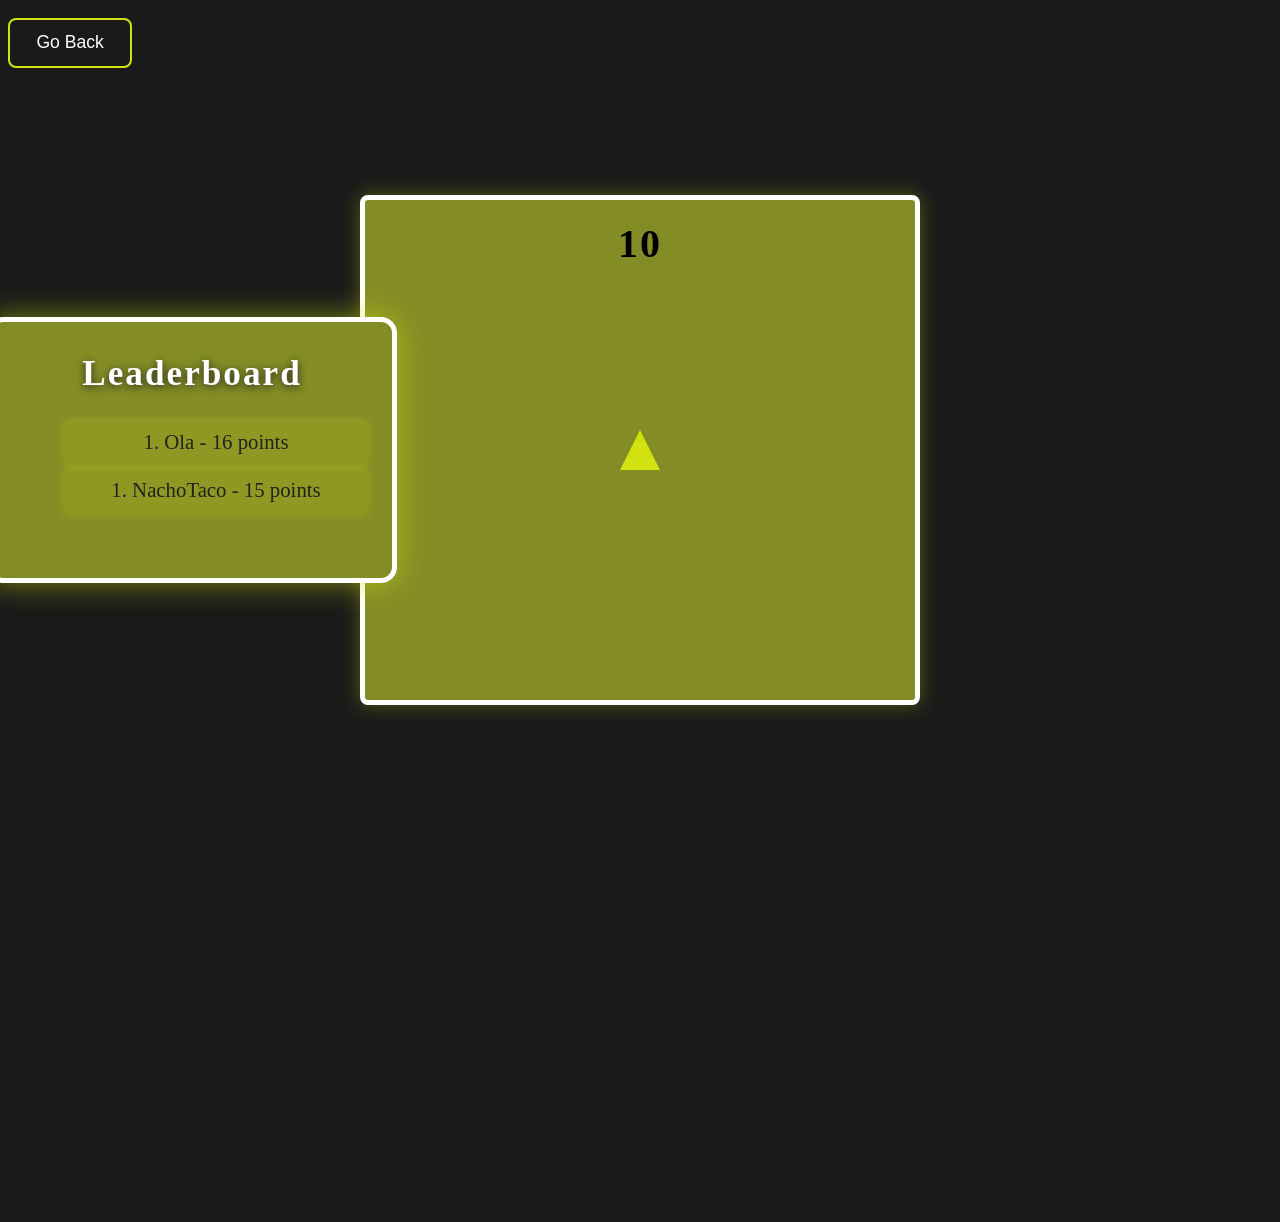
<file: 10Seconds.html>
<!DOCTYPE html>
<html lang="en">
<head>
    <link rel="stylesheet" href="Aiming.css">
    <link rel="stylesheet" href="username.css">
    <title>AimTrainer</title>
</head>
<body>
    
    <div class="username-display" id="usernameDisplay" style="display:none;">
        <span id="usernameText"></span>
        <button id="changeUserButton" style="margin-left:10px; background:#d1e210; color:#222; border:none; border-radius:5px; padding:3px 10px; cursor:pointer; font-size:0.9em;">Bytt</button>
    </div>



    <button class="GoBack-btn" onclick="fadeToPage('ChooseSec.html')">Go Back</button>

    
    
    <div class="center-square">
        <!-- Timer på toppen av firkanten -->
        <div id="Timer">10 </div>
    <div class="triangle" onclick="handleCircleClick()"></div>
            
    </div>

    <div class="Leaderboard"> 
        <div class="leaderboard-title">Leaderboard</div>
        <div class="leaderboard-entries">
            <div class="leaderboard-entry">1. Ola - 16 points</div>
            <div class="leaderboard-entry">1. NachoTaco - 15 points</div>
    </div>

    


    <!-- Fade overlay for fade-ut overgang. Dekker hele skjermen ved sidebytte. -->
    <div class="fade-overlay" id="fadeOverlay"></div>

    <script>

    const timerElement = document.getElementById('Timer');
    // Teller for antall klikk på sirkelen
    let clickCount = 0; 
    // Gjør clickCount og startCountdown globalt tilgjengelig for bruk i circle.js
    window.incrementCircleClicks = function() {
        clickCount++; // Øker antall klikk hver gang sirkelen trykkes
    }
   
    let timeLeft = 10;
    let countdownStarted = false; // Sjekker om timeren er startet
    let countdown;

    // Funksjon for å starte timeren
    function startCountdown() {
        if (countdownStarted) return; // Start kun én gang
        countdownStarted = true;
        countdown = setInterval(() => {
            timeLeft--;
            timerElement.textContent = timeLeft;
            // Når tiden er ute, stopp nedtellingen
            if (timeLeft <= 0) {
                clearInterval(countdown);
                // Skjul sirkelen når tiden er ute
                const circle = document.querySelector('.triangle');
                if (circle) circle.style.display = 'none';
                const container = document.querySelector('.center-square');
                let message = '';
                if (clickCount >= 20) {
                    message = 'holy du burde være i en proff liga! du traff jo fader meg ' + clickCount + ' ganger!';
                } else if (clickCount >= 15) {
                    message = 'damn du har bra aim se da, du traff jo ' + clickCount + ' ganger!';
                } else {
                    message = 'woho! du traff den ' + clickCount + ' ganger.';
                }
                
                // Dette lager en ny <div> som skal vise resultatet inne i den grønne boksen
                const resultDiv = document.createElement('div');
                // Setter innholdet (teksten) i meldingen
                resultDiv.innerHTML = message;
                // Legger til CSS-klassen 'aim-result' for å få riktig utseende fra Aiming.css
                resultDiv.className = 'aim-result';
                // Legger resultat-diven inn i containeren (center-square)
                container.appendChild(resultDiv);
                timerElement.textContent = 'Ferdig!';
            }
        }, 1000); // 1000 ms = 1 sekund
    }
    window.startCountdown = startCountdown;

    // Fade-in: Legg til 'fade-in' klasse når siden er klar
    document.addEventListener('DOMContentLoaded', function() {
        document.body.classList.add('fade-in');
    });

    // Fade-ut og bytt side
    function fadeToPage(url) {
        const overlay = document.getElementById('fadeOverlay');
        overlay.classList.add('active');
        setTimeout(function() {
            window.location.href = url;
        }, 700); //Dette starter fade-in animasjonen som er beskrevet i CSS
    }

    // Hent brukernavn fra localStorage og vis/skjul display-diven
        const username = localStorage.getItem('username');
        const display = document.getElementById('usernameDisplay');
        const usernameText = document.getElementById('usernameText');
        const changeBtn = document.getElementById('changeUserButton');
        if (username) {
            usernameText.textContent = username;
            display.style.display = 'block';
        } else {
            display.style.display = 'none';
        }
        // Bytt-knapp: fjern brukernavn og oppdater visning
        if (changeBtn) {
            changeBtn.addEventListener('click', function() {
                localStorage.removeItem('username');
                usernameText.textContent = '';
                display.style.display = 'none';
            });
        }
    ;
        

    </script>

    <script src="Clickable.js"></script>
</body>
</html>
</file>
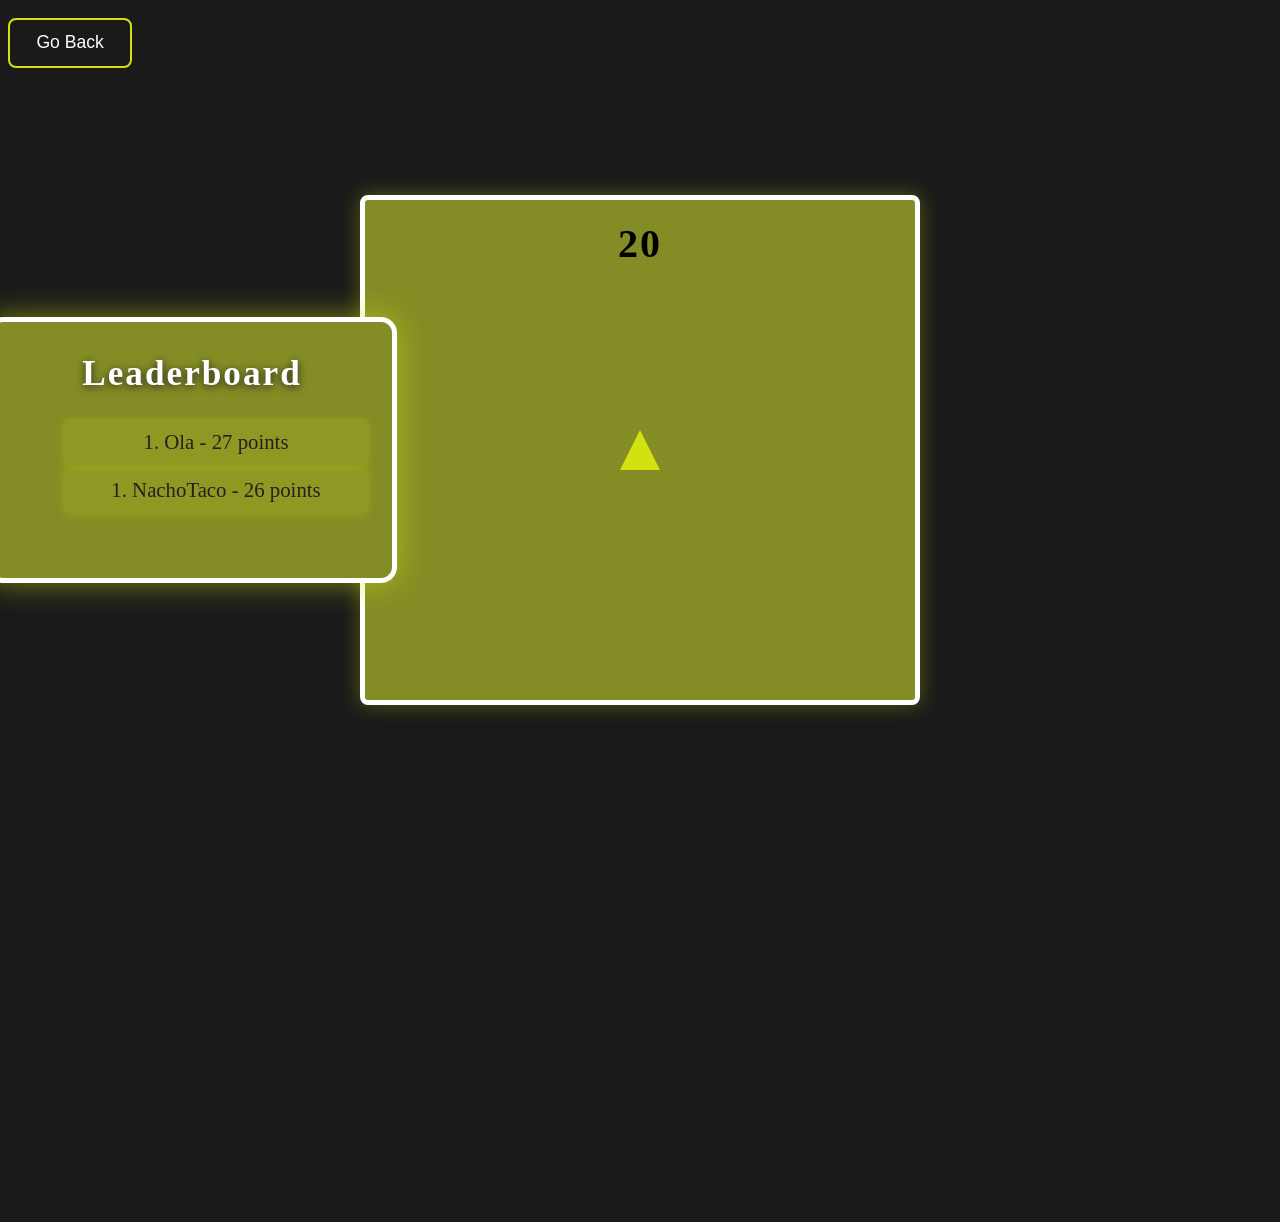
<file: 20Seconds.html>
<!DOCTYPE html>
<html lang="en">
<head>
    <link rel="stylesheet" href="Aiming.css">
    <link rel="stylesheet" href="username.css">
    <title>AimTrainer</title>
</head>
<body>
    
     <div class="username-display" id="usernameDisplay" style="display:none;">
        <span id="usernameText"></span>
        <button id="changeUserButton" style="margin-left:10px; background:#d1e210; color:#222; border:none; border-radius:5px; padding:3px 10px; cursor:pointer; font-size:0.9em;">Bytt</button>
    </div>
    <button class="GoBack-btn" onclick="fadeToPage('ChooseSec.html')">Go Back</button>

    

    
    <div class="center-square">
        <!-- Timer på toppen av firkanten -->
        <div id="Timer">20 </div>
    <div class="triangle" onclick="handleCircleClick()"></div>
            
    </div>

<div class="Leaderboard"> 
        <div class="leaderboard-title">Leaderboard</div>
        <div class="leaderboard-entries">
            <div class="leaderboard-entry">1. Ola - 27 points</div>
            <div class="leaderboard-entry">1. NachoTaco - 26 points</div>
    </div>


    <!-- Fade overlay for fade-ut overgang. Dekker hele skjermen ved sidebytte. -->
    <div class="fade-overlay" id="fadeOverlay"></div>

    <script>
    
    const timerElement = document.getElementById('Timer');
    // Teller for antall klikk på sirkelen
    let clickCount = 0; 
    // Gjør clickCount og startCountdown globalt tilgjengelig for bruk i circle.js
    window.incrementCircleClicks = function() {
        clickCount++; // Øker antall klikk hver gang sirkelen trykkes
    }
    
    let timeLeft = 20;
    let countdownStarted = false; // Sjekker om timeren er startet
    let countdown;

    // Funksjon for å starte timeren
    function startCountdown() {
        if (countdownStarted) return; // Start kun én gang
        countdownStarted = true;
        countdown = setInterval(() => {
            timeLeft--;
            timerElement.textContent = timeLeft;
            // Når tiden er ute, stopp nedtellingen
            if (timeLeft <= 0) {
                clearInterval(countdown);
                // Skjul sirkelen når tiden er ute
                const circle = document.querySelector('.triangle');
                if (circle) circle.style.display = 'none';
                const container = document.querySelector('.center-square');
                let message = '';
                if (clickCount >= 35) {
                    message = 'holy du burde være i en proff liga! du traff jo fader meg' + clickCount + ' ganger!';
                } else if (clickCount >= 25) {
                    message = 'damn du har bra aim se da --> ' + clickCount + ' ganger!';
                } else {
                    message = 'woho! du traff den ' + clickCount + ' ganger.';
                }
                
                // Dette lager en ny <div> som skal vise resultatet inne i den grønne boksen
                const resultDiv = document.createElement('div');
                // Setter innholdet (teksten) i meldingen
                resultDiv.innerHTML = message;
                // Legger til CSS-klassen 'aim-result' for å få riktig utseende fra Aiming.css
                resultDiv.className = 'aim-result';
                // Legger resultat-diven inn i containeren (center-square)
                container.appendChild(resultDiv);
                timerElement.textContent = 'Ferdig!';
            }
        }, 1000); // 1000 ms = 1 sekund
    }
    window.startCountdown = startCountdown;

    // Fade-in: Legg til 'fade-in' klasse når siden er klar
    document.addEventListener('DOMContentLoaded', function() {
        document.body.classList.add('fade-in');
    });

    // Fade-ut og bytt side
    function fadeToPage(url) {
        const overlay = document.getElementById('fadeOverlay');
        overlay.classList.add('active');
        setTimeout(function() {
            window.location.href = url;
        }, 700); // Dette starter fade-in animasjonen som er beskrevet i CSS
    }

    // Hent brukernavn fra localStorage og vis/skjul display-diven
        const username = localStorage.getItem('username');
        const display = document.getElementById('usernameDisplay');
        const usernameText = document.getElementById('usernameText');
        const changeBtn = document.getElementById('changeUserButton');
        if (username) {
            usernameText.textContent = username;
            display.style.display = 'block';
        } else {
            display.style.display = 'none';
        }
        // Bytt-knapp: fjern brukernavn og oppdater visning
        if (changeBtn) {
            changeBtn.addEventListener('click', function() {
                localStorage.removeItem('username');
                usernameText.textContent = '';
                display.style.display = 'none';
            });
        }
    ;
    </script>

    <script src="Clickable.js"></script>
</body>
</html>
</file>
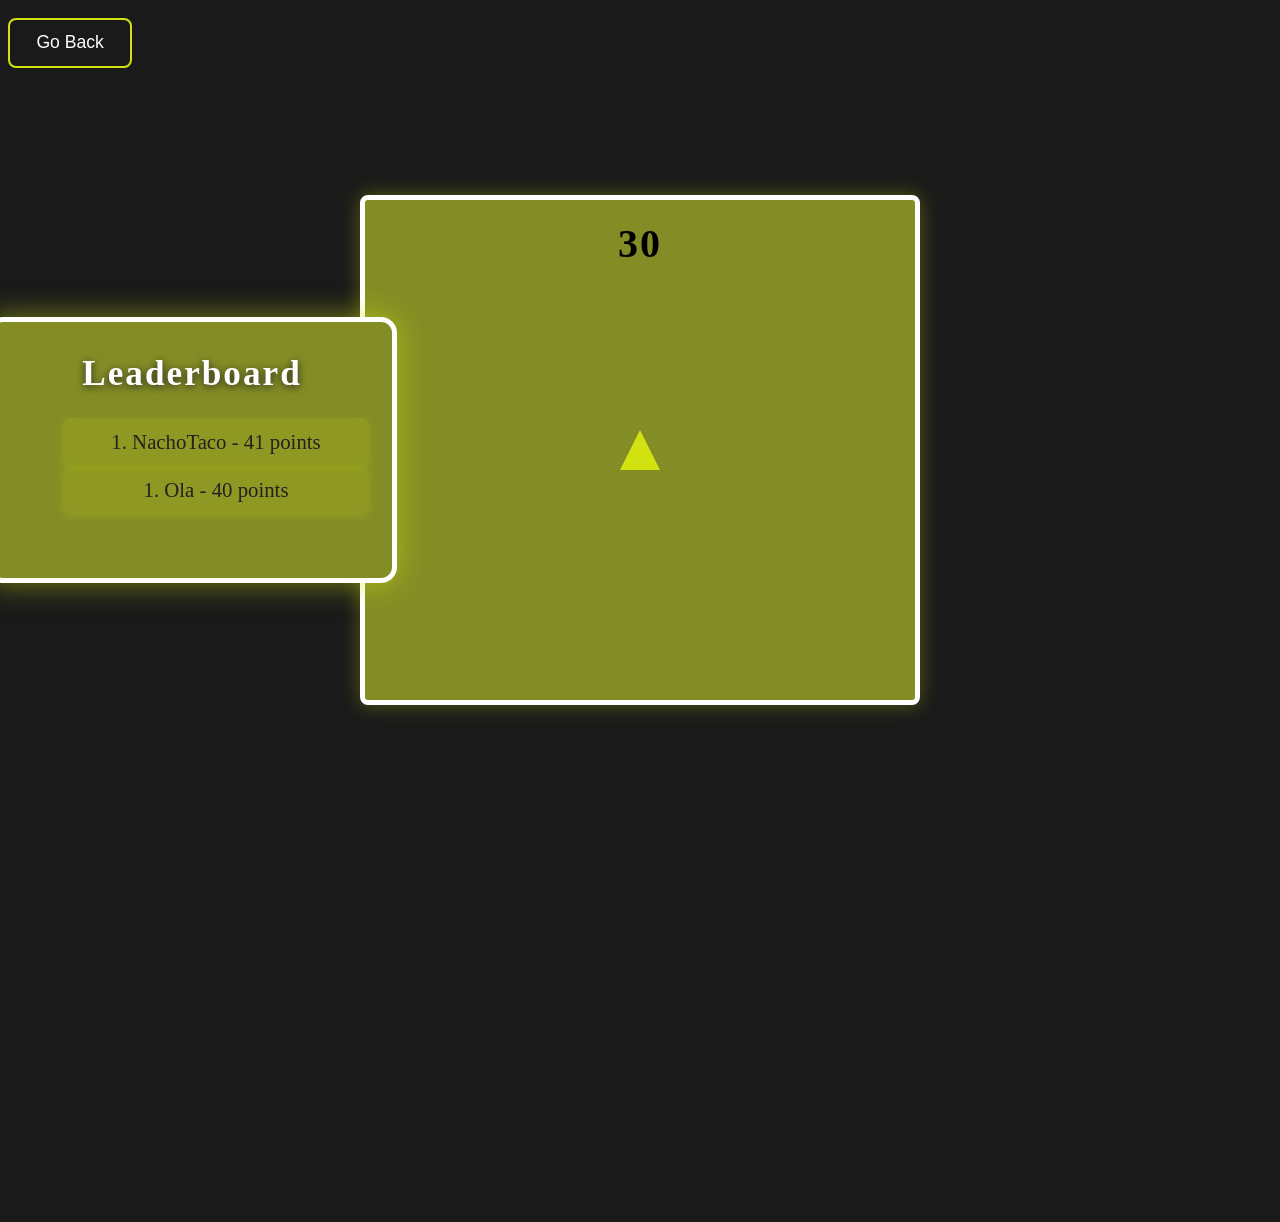
<file: 30Seconds.html>
<!DOCTYPE html>
<html lang="en">
<head>
    <link rel="stylesheet" href="Aiming.css">
    <link rel="stylesheet" href="username.css">
    <title>AimTrainer</title>
</head>
<body>
    
     <div class="username-display" id="usernameDisplay" style="display:none;">
        <span id="usernameText"></span>
        <button id="changeUserButton" style="margin-left:10px; background:#d1e210; color:#222; border:none; border-radius:5px; padding:3px 10px; cursor:pointer; font-size:0.9em;">Bytt</button>
    </div>
    <button class="GoBack-btn" onclick="fadeToPage('ChooseSec.html')">Go Back</button>

    

    
    <div class="center-square">
        <!-- Timer på toppen av firkanten -->
        <div id="Timer">30 </div>
    <div class="triangle" onclick="handleCircleClick()"></div>
            
    </div>

<div class="Leaderboard"> 
        <div class="leaderboard-title">Leaderboard</div>
        <div class="leaderboard-entries">
            <div class="leaderboard-entry">1. NachoTaco - 41 points</div>
            <div class="leaderboard-entry">1. Ola - 40 points</div>
            
    </div>


    <!-- Fade overlay for fade-ut overgang. Dekker hele skjermen ved sidebytte. -->
    <div class="fade-overlay" id="fadeOverlay"></div>

    <script>
    // Henter timer-elementet
    const timerElement = document.getElementById('Timer');
    
    let clickCount = 0; // Teller hvor mange ganger sirkelen er trykket på
    // Gjør clickCount og startCountdown globalt tilgjengelig for bruk i circle.js
    window.incrementCircleClicks = function() {
        clickCount++; // Øker antall klikk hver gang sirkelen trykkes
    }
    
    let timeLeft = 30;
    let countdownStarted = false; // Sjekker om timeren er startet
    let countdown;

    
    function startCountdown() {
        if (countdownStarted) return; // Start kun én gang
        countdownStarted = true;
        countdown = setInterval(() => {
            timeLeft--;
            timerElement.textContent = timeLeft;
            // Når tiden er ute, stopp nedtellingen
            if (timeLeft <= 0) {
                clearInterval(countdown);
                // Skjul sirkelen når tiden er ute
                const circle = document.querySelector('.triangle');
                if (circle) circle.style.display = 'none';
                const container = document.querySelector('.center-square');
                let message = '';
                if (clickCount >= 50) {
                    message = 'holy du burde være i en proff liga! du traff jo fader meg' + clickCount + ' ganger!';
                } else if (clickCount >= 40) {
                    message = 'damn du har bra aim se da, du traff jo  ' + clickCount + ' ganger!';
                } else {
                    message = 'woho! du traff den ' + clickCount + ' ganger.';
                }
                // Dette lager en ny <div> som skal vise resultatet inne i den grønne boksen
                const resultDiv = document.createElement('div');
                // Setter innholdet (teksten) i meldingen
                resultDiv.innerHTML = message;
                // Legger til CSS-klassen 'aim-result' for å få riktig utseende fra Aiming.css
                resultDiv.className = 'aim-result';
                // Legger resultat-diven inn i containeren (center-square)
                container.appendChild(resultDiv);
                timerElement.textContent = 'Ferdig!';
            }
        }, 1000); // 1000 ms = 1 sekund
    }
    window.startCountdown = startCountdown;

    // Fade-in: Legg til 'fade-in' klasse når siden er klar
    document.addEventListener('DOMContentLoaded', function() {
        document.body.classList.add('fade-in');
    });

    // Fade-ut og bytt side
    function fadeToPage(url) {
        const overlay = document.getElementById('fadeOverlay');
        overlay.classList.add('active');
        setTimeout(function() {
            window.location.href = url;
        }, 700); // Dette starter fade-in animasjonen som er beskrevet i CSS
    }

    // Hent brukernavn fra localStorage og vis/skjul display-diven
        const username = localStorage.getItem('username');
        const display = document.getElementById('usernameDisplay');
        const usernameText = document.getElementById('usernameText');
        const changeBtn = document.getElementById('changeUserButton');
        if (username) {
            usernameText.textContent = username;
            display.style.display = 'block';
        } else {
            display.style.display = 'none';
        }
        // Bytt-knapp: fjern brukernavn og oppdater visning
        if (changeBtn) {
            changeBtn.addEventListener('click', function() {
                localStorage.removeItem('username');
                usernameText.textContent = '';
                display.style.display = 'none';
            });
        }
    ;
    </script>

    <script src="Clickable.js"></script>
</body>
</html>
</file>
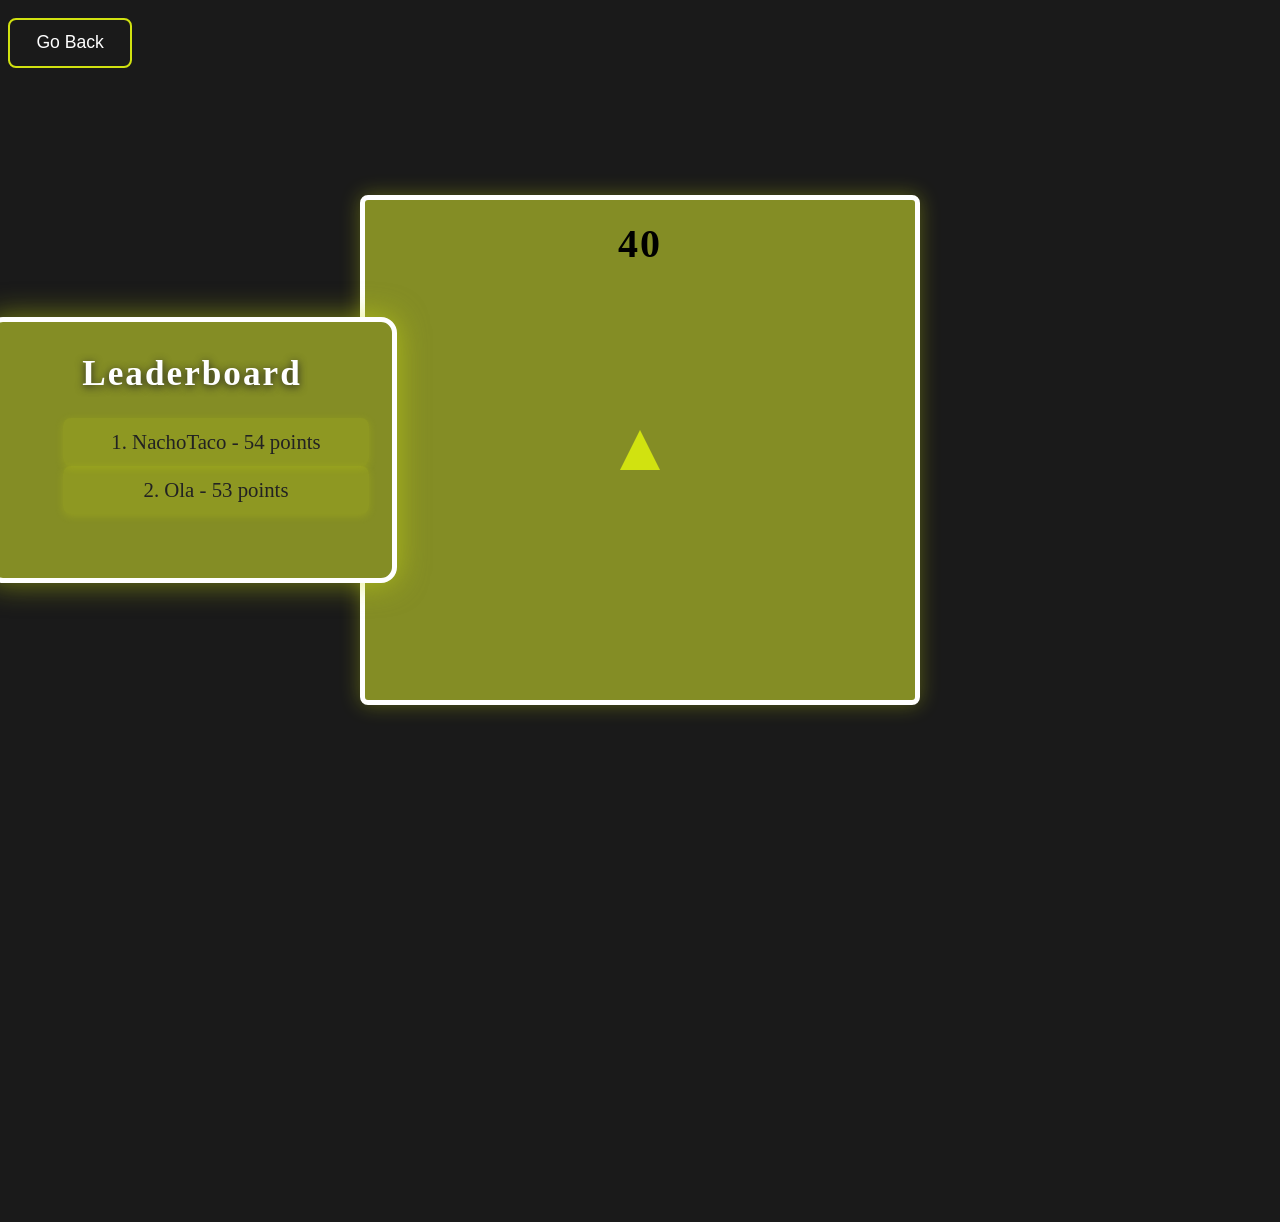
<file: 40Seconds.html>
<!DOCTYPE html>
<html lang="en">
<head>
    <link rel="stylesheet" href="Aiming.css">
    <link rel="stylesheet" href="username.css">
    <title>AimTrainer</title>
</head>
<body>
     <div class="username-display" id="usernameDisplay" style="display:none;">
        <span id="usernameText"></span>
        <button id="changeUserButton" style="margin-left:10px; background:#d1e210; color:#222; border:none; border-radius:5px; padding:3px 10px; cursor:pointer; font-size:0.9em;">Bytt</button>
    </div>
   
    <button class="GoBack-btn" onclick="fadeToPage('ChooseSec.html')">Go Back</button>

    

    
    <div class="center-square">
        <!-- Timer på toppen av firkanten -->
        <div id="Timer">40 </div>
    <div class="triangle" onclick="handleCircleClick()"></div>
            
    </div>

<div class="Leaderboard"> 
        <div class="leaderboard-title">Leaderboard</div>
        <div class="leaderboard-entries">
            <div class="leaderboard-entry">1. NachoTaco - 54 points</div>
            <div class="leaderboard-entry">2. Ola - 53 points </div>
            
    </div>


    <!-- Fade overlay for fade-ut overgang. Dekker hele skjermen ved sidebytte. -->
    <div class="fade-overlay" id="fadeOverlay"></div>

    <script>
    const timerElement = document.getElementById('Timer');
    let clickCount = 0; // Teller hvor mange ganger sirkelen er trykket på
    // Gjør clickCount og startCountdown globalt tilgjengelig for bruk i circle.js
    window.incrementCircleClicks = function() {
        clickCount++; // Øker antall klikk hver gang sirkelen trykkes
    }
    
    let timeLeft = 40;
    let countdownStarted = false; // Sjekker om timeren er startet
    let countdown;

    
    function startCountdown() {
        if (countdownStarted) return; // Start kun én gang
        countdownStarted = true;
        countdown = setInterval(() => {
            timeLeft--;
            timerElement.textContent = timeLeft;
            // Når tiden er ute, stopp nedtellingen
            if (timeLeft <= 0) {
                clearInterval(countdown);
                // Skjul sirkelen når tiden er ute
                const circle = document.querySelector('.triangle');
                if (circle) circle.style.display = 'none';
                const container = document.querySelector('.center-square');
                let message = '';
                if (clickCount >=60) {
                    message = 'holy du burde være i en proff liga! du traff jo fader meg ' + clickCount + ' ganger!';
                } else if (clickCount >= 50) {
                    message = 'damn du har bra aim du traff jo ' + clickCount + ' ganger!';
                } else {
                    message = 'woho! du traff den ' + clickCount + ' ganger.';
                }
                // Dette lager en ny <div> som skal vise resultatet inne i den grønne boksen
                const resultDiv = document.createElement('div');
                // Setter innholdet (teksten) i meldingen
                resultDiv.innerHTML = message;
                // Legger til CSS-klassen 'aim-result' for å få riktig utseende fra Aiming.css
                resultDiv.className = 'aim-result';
                // Legger resultat-diven inn i containeren (center-square)
                container.appendChild(resultDiv);
                timerElement.textContent = 'Ferdig!';
            }
        }, 1000); // 1000 ms = 1 sekund
    }
    window.startCountdown = startCountdown;

    // Fade-in: Legg til 'fade-in' klasse når siden er klar
    document.addEventListener('DOMContentLoaded', function() {
        document.body.classList.add('fade-in');
    });

    // Fade-ut og bytt side
    function fadeToPage(url) {
        const overlay = document.getElementById('fadeOverlay');
        overlay.classList.add('active');
        setTimeout(function() {
            window.location.href = url;
        }, 700); // Dette starter fade-in animasjonen som er beskrevet i CSS
    }
    // Hent brukernavn fra localStorage og vis/skjul display-diven
        const username = localStorage.getItem('username');
        const display = document.getElementById('usernameDisplay');
        const usernameText = document.getElementById('usernameText');
        const changeBtn = document.getElementById('changeUserButton');
        if (username) {
            usernameText.textContent = username;
            display.style.display = 'block';
        } else {
            display.style.display = 'none';
        }
        // Bytt-knapp: fjern brukernavn og oppdater visning
        if (changeBtn) {
            changeBtn.addEventListener('click', function() {
                localStorage.removeItem('username');
                usernameText.textContent = '';
                display.style.display = 'none';
            });
        }
    ;
    </script>

    <script src="Clickable.js"></script>
</body>
</html>
</file>
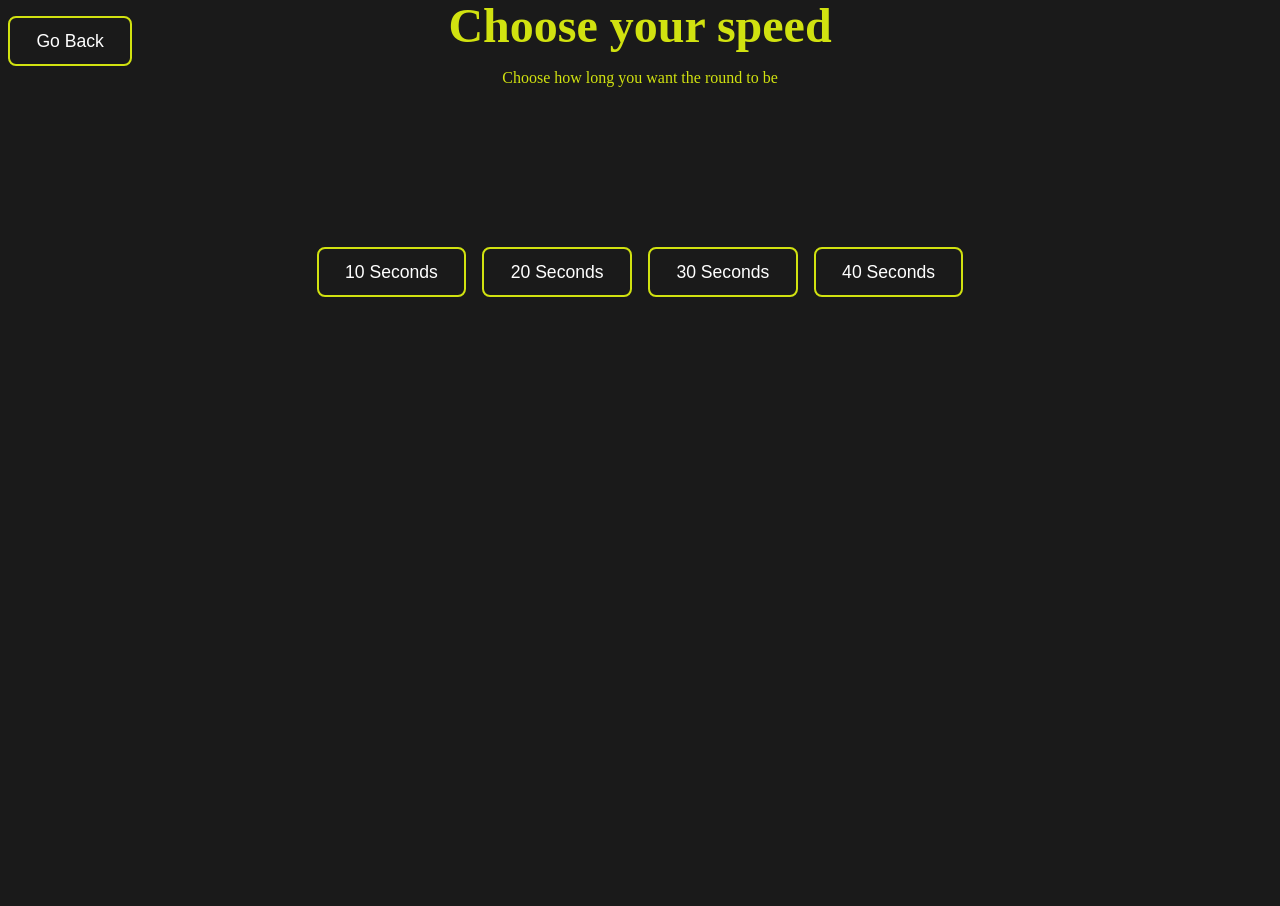
<file: ChooseSec.html>
<!DOCTYPE html>
<html lang="en">
<head>
   
    <link rel="stylesheet" href="ChoosetimeStyle.css">
    <link rel="stylesheet" href="username.css">
    
    <meta charset="UTF-8">
    <meta name="viewport" content="width=device-width, initial-scale=1.0">
    <title>AimTrainer</title>
</head>
<body style="position:relative; min-height:100vh;">

    <div class="username-display" id="usernameDisplay" style="display:none;">
        <span id="usernameText"></span>
        <button id="changeUserButton" style="margin-left:10px; background:#d1e210; color:#222; border:none; border-radius:5px; padding:3px 10px; cursor:pointer; font-size:0.9em;">Bytt</button>
    </div>
    <h1>Choose your speed</h1>

    
    <p>Choose how long you want the round to be</p>

    
    <div class="choose-btn-container">
        <button class="choose-btn" onclick="location.href='10Seconds.html'">10 Seconds</button>
        <button class="choose-btn" onclick="location.href='20Seconds.html'">20 Seconds</button>
        <button class="choose-btn" onclick="location.href='30Seconds.html'">30 Seconds</button>
        <button class="choose-btn" onclick="location.href='40Seconds.html'">40 Seconds</button>
    </div>

   
    <button class="GoBack-btn" onclick="location.href='index.html'">Go Back</button>

    

    <script>
    // Dette starter fade-in animasjonen som er beskrevet i CSS
    document.addEventListener('DOMContentLoaded', function() {
        document.body.classList.add('fade-in');

        // Hent brukernavn fra localStorage og vis/skjul display-diven
        const username = localStorage.getItem('username');
        const display = document.getElementById('usernameDisplay');
        const usernameText = document.getElementById('usernameText');
        const changeBtn = document.getElementById('changeUserButton');
        if (username) {
            usernameText.textContent = username;
            display.style.display = 'block';
        } else {
            display.style.display = 'none';
        }
        // Bytt-knapp: fjern brukernavn og oppdater visning
        if (changeBtn) {
            changeBtn.addEventListener('click', function() {
                localStorage.removeItem('username');
                usernameText.textContent = '';
                display.style.display = 'none';
            });
        }
    });

    
    </script>
</body>
</html>
</file>
<file: Aiming.css>
/* tekst boksen av resultatet */
.aim-result {
    margin-top: 40px;         /* Avstand fra toppen av boksen */
    text-align: center;       /* Sentrerer teksten */
    font-size: 2em;           /* Stor og tydelig tekst */
    color: #222;              
    background: #d1e21022;    
    border-radius: 8px;       
    padding: 20px;           
}

/* Heading */

h1 {
	color: #d1e210;
	position: absolute;
	top: 0;
	left: 42%;
	text-align: center;
    font-size: 3em; /* størrlese på teksten */
    font-weight: bold;
}
/* Paragraph */
p {
	color: #d1e210;
	position: absolute;
	top: 10%;
	left: 50%;
	transform: translateX(-50%);
	text-align: center;
}

/* Bakgrunnsfarge for hele siden og fade-in/fade-ut overgang */
body {
    background-color: #1a1a1a;
    opacity: 0; /* Start usynlig for fade-in */
    transition: opacity 1.5s ease; /* Fade-in og fade-ut overgang, langsommere */
}


body.fade-in {
    opacity: 1;
}

/* Overlay for fade-ut effekt ved sidebytte */
.fade-overlay {
    position: fixed;        /* Låser overlayen til hele skjermen */
    top: 0;
    left: 0;
    width: 100vw;           /* Full bredde */
    height: 100vh;          /* Full høyde */
    background: #1a1a1a;    
    opacity: 0;             /* Usynlig som standard */
    pointer-events: none;   /* Lar deg klikke på alt under når usynlig */
    transition: opacity 1.5s ease; /* Myk overgang på opacity, langsommere */
    z-index: 9999;         
}


.fade-overlay.active {
    opacity: 1;
    pointer-events: all;
}

/* go back knappen */
.GoBack-btn {
    background-color: #1a1a1a;
    color: #fff;
    border: 2px solid #d1e210;
    border-radius: 8px;
    padding: 0.7em 1.5em;
    font-size: 1.1em;
    position: absolute;
    cursor: pointer;
    top: 2%;
}

.GoBack-btn:hover {
    background-color: #d1e210;
    color: #1a1a1a;
}



/* Firkant i midten av skjermen */
.center-square {
    width: 550px;
	height: 500px;
    background-color: #848d25;
    position: absolute;
    top: 50%;
    left: 50%;
    transform: translate(-50%, -50%);
    border-radius: 8px;
    box-shadow: 0 0 20px #d1e21055;
    border: 5px solid #ffffff;
}

/* leaderboard boksen */
.Leaderboard {
    width: 400px;
    min-height: 200px;
    background-color: #848d25;
    position: absolute;
    top: 50%;
    left: 15%;
    transform: translate(-50%, -50%);
    border-radius: 16px;
    box-shadow: 0 0 30px #d1e21088;
    border: 5px solid #ffffff;
    display: flex;
    flex-direction: column;
    align-items: center;
    justify-content: flex-start;
    padding: 32px 0 24px 0;
}
/* Leaderboard tittel */
.leaderboard-title {
    font-size: 2.2em;
    font-weight: bold;
    color: #fff;
    text-align: center;
    margin-bottom: 24px;
    letter-spacing: 2px;
    text-shadow: 0 2px 8px #222;
}


/* Enkel boarder til hver person og score */
.leaderboard-entry {
    background: #d1e21022;
    color: #222;
    font-size: 1.3em;
    font-weight: 500;
    border-radius: 8px;
    padding: 12px 24px;
    width: 100%;
    text-align: center;
    box-shadow: 0 2px 8px #d1e21033;
    transition: background 0.2s;
}



/* Trekanten som skal bli trykket på */
 .triangle {
    width: 40px;
    height: 40px;
    background-color: #d1e210;
    position: absolute;
    top: 50%;
    left: 50%;
    transform: translate(-50%, -50%);
    box-shadow: 0 0 20px #d1e21055;
    display: block;
    cursor: pointer;
    clip-path: polygon(50% 0%, 0% 100%, 100% 100%); /* Trekant */
}

/* Timer på toppen av firkanten */
#Timer {
    width: 100%;
    text-align: center;
    font-size: 2.5em;
    font-weight: bold;
    color: #000000;
    margin-top: 20px;
    margin-bottom: 10px;
    letter-spacing: 2px;
}
</file>
<file: username.css>
.username-container {
    position: absolute;
    top: 20px;
    right: 30px;
    display: flex;
    gap: 8px;
    z-index: 10000;
}
.username-container input {
    padding: 5px 10px;
    border-radius: 5px;
    border: 1px solid #d1e210;
    background: #222;
    color: #d1e210;
}
.username-container button {
    background: #d1e210;
    color: #222;
    border: none;
    border-radius: 5px;
    padding: 5px 12px;
    cursor: pointer;
    font-weight: bold;
}
.username-container button:hover {
    background: #b6c20c;
}
.username-display {
    position: absolute;
    top: 20px;
    right: 30px;
    color: #d1e210;
    background: #222;
    padding: 7px 18px;
    border-radius: 8px;
    font-weight: bold;
    font-size: 1.1em;
    z-index: 10000;
    border: 1px solid #d1e210;
}
</file>
<file: ChoosetimeStyle.css>
body.fade-in {
    opacity: 1;
}


h1 {
    color: #d1e210;
    text-align: center;
    font-size: 3em;
    font-weight: bold;
    margin-top: -0.2em;
    margin-bottom: 0.2em;
}

p {
    color: #d1e210;
    text-align: center;
    margin-bottom: 2em;
}

.choose-btn-container {
    display: flex;
    gap: 1em;
    justify-content: center;
    margin-top: 0;
    margin-bottom: 2em;
}

body {
    background-color: #1a1a1a;
    opacity: 0; /* gjør at fade in er usynlig i starten*/
    transition: opacity 0.7s ease; /* fade in overgangen*/
    overflow-y: hidden;
}


.choose-btn {
    background-color: #1a1a1a;
    color: #fff;
    border: 2px solid #d1e210;
    border-radius: 8px;
    padding: 0.7em 1.5em;
    font-size: 1.1em;
    cursor: pointer;
}
/* gjør at knappen ligger ved siden istede of opp hverandre */
.choose-btn-container {
    display: flex;
    gap: 1em;
    justify-content: center;
    margin-top: 10em;
}

.choose-btn:hover {
    background-color: #333;
    color: #fff;
}

.GoBack-btn {
    background-color: #1a1a1a;
    color: #fff;
    border: 2px solid #d1e210;
    border-radius: 8px;
    padding: 0.7em 1.5em;
    font-size: 1.1em;
    position: absolute;
    cursor: pointer;
    top: 2%;
}

.GoBack-btn:hover {
    background-color: #d1e210;
    color: #1a1a1a;
}
</file>
